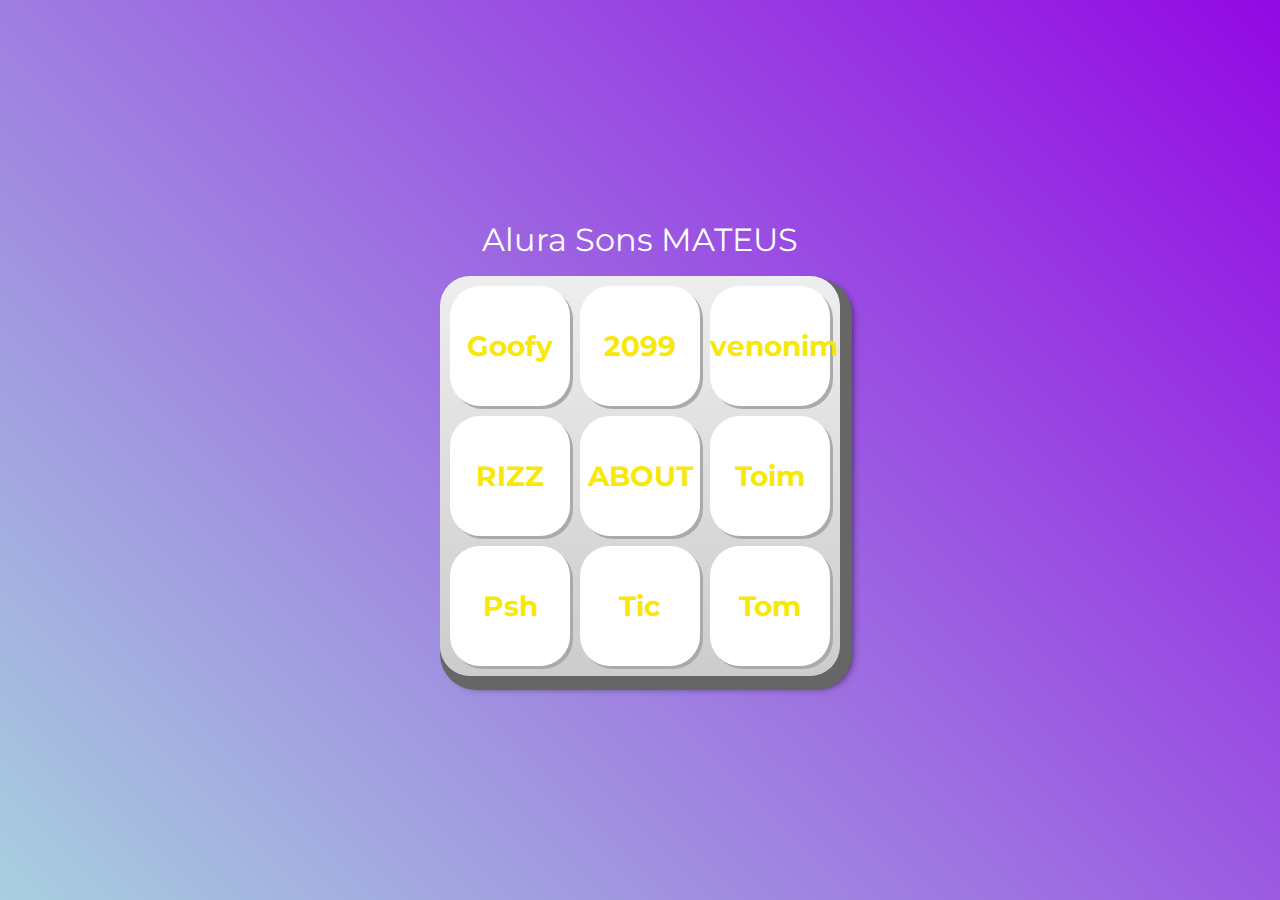
<file: aluramidi-curso-aula4/index.html>
<!DOCTYPE html>
<html lang="pt-BR">
<head>
    <meta charset="UTF-8">
    <meta http-equiv="X-UA-Compatible" content="IE=edge">
    <meta name="viewport" content="width=device-width, initial-scale=1.0">

    <title>Alura MIDI</title>

    <link rel="preconnect" href="https://fonts.googleapis.com">
    <link rel="preconnect" href="https://fonts.gstatic.com" crossorigin>
    <link href="https://fonts.googleapis.com/css2?family=Montserrat:wght@500;600&display=swap" rel="stylesheet">

    <link rel="icon" type="image/png" href="images/bateria.png">
    <link rel="stylesheet" href="css/reset.css">
    <link rel="stylesheet" href="css/estilos.css">

</head>
<body>

    <h1>Alura Sons MATEUS</h1>

    <section class="teclado">
        <button class="tecla tecla_pom">Goofy Ahh</button>
        <button class="tecla tecla_clap">2099</button>
        <button class="tecla tecla_tim">venonim extreme</button>

        <button class="tecla tecla_puff">RIZZ</button>
        <button class="tecla tecla_splash">ABOUT</button>
        <button class="tecla tecla_toim">Toim</button>

        <button class="tecla tecla_psh">Psh</button>
        <button class="tecla tecla_tic">Tic</button>
        <button class="tecla tecla_tom">Tom</button>
    </section>

    <audio src="sounds/Voicy_Goofy ahh sound.mp3" id="som_tecla_pom"></audio>
    <audio src="sounds/Voicy_spider man 2099.mp3" id="som_tecla_clap"></audio>
    <audio src="sounds/Voicy_Epic Sax Guy.mp3" id="som_tecla_tim"></audio>
    <audio src="sounds/Voicy_W RIZZ SONG.mp3" id="som_tecla_puff"></audio>
    <audio src="sounds/Voicy_I’m about to cuhhhhhh.mp3" id="som_tecla_splash"></audio>
    <audio src="sounds/keyd.wav" id="som_tecla_toim"></audio>
    <audio src="sounds/keyz.wav" id="som_tecla_psh"></audio>
    <audio src="sounds/keyx.wav" id="som_tecla_tic"></audio>
    <audio src="sounds/keyc.wav" id="som_tecla_tom"></audio>

    <script src="main.js"></script>

</body>
</html>
</file>
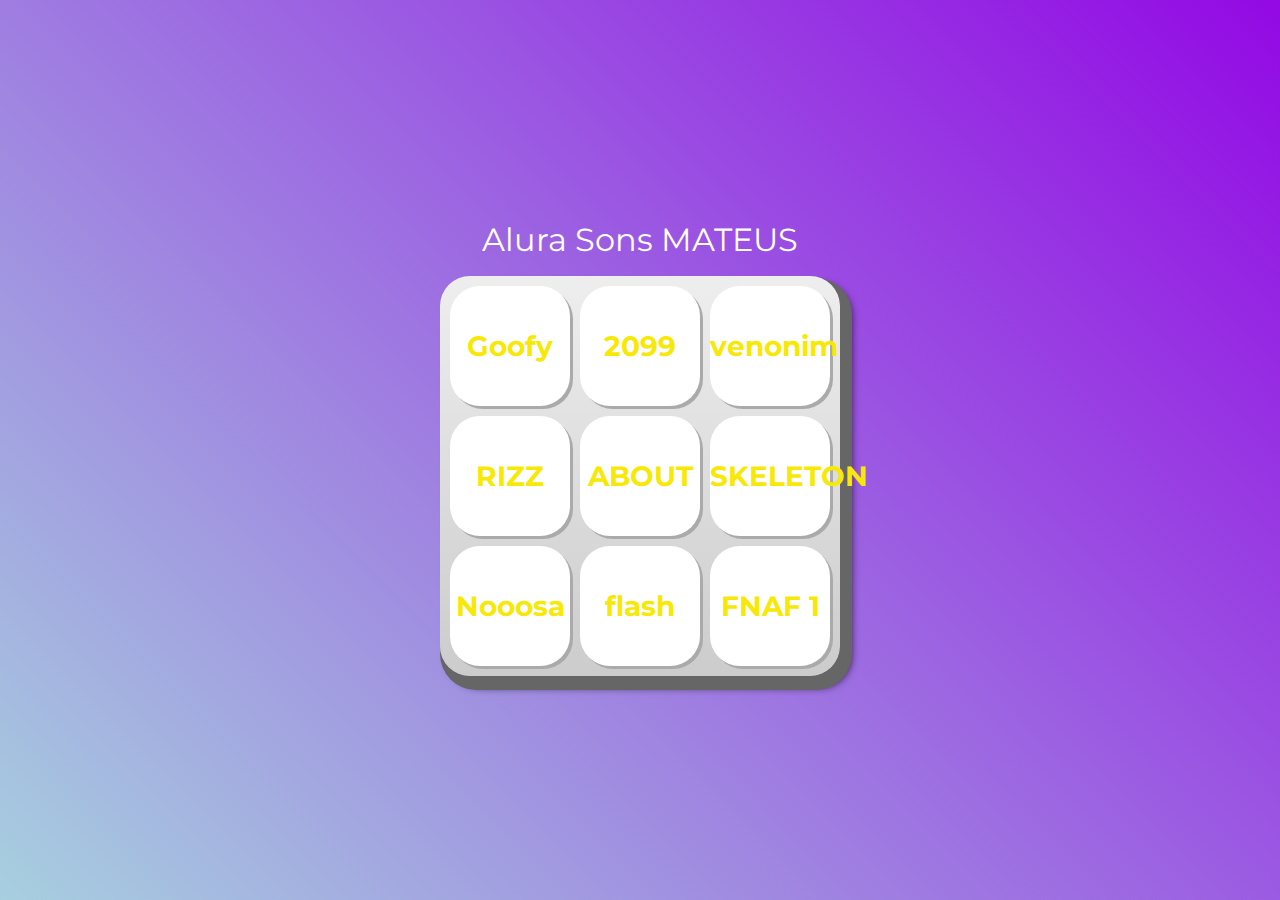
<file: java1-main/aluramidi-curso-aula4/index.html>
<!DOCTYPE html>
<html lang="pt-BR">
<head>
    <meta charset="UTF-8">
    <meta http-equiv="X-UA-Compatible" content="IE=edge">
    <meta name="viewport" content="width=device-width, initial-scale=1.0">

    <title>Alura MIDI</title>

    <link rel="preconnect" href="https://fonts.googleapis.com">
    <link rel="preconnect" href="https://fonts.gstatic.com" crossorigin>
    <link href="https://fonts.googleapis.com/css2?family=Montserrat:wght@500;600&display=swap" rel="stylesheet">

    <link rel="icon" type="image/png" href="images/bateria.png">
    <link rel="stylesheet" href="css/reset.css">
    <link rel="stylesheet" href="css/estilos.css">

</head>
<body>

    <h1>Alura Sons MATEUS</h1>

    <section class="teclado">
        <button class="tecla tecla_pom">Goofy Ahh</button>
        <button class="tecla tecla_clap">2099</button>
        <button class="tecla tecla_tim">venonim extreme</button>

        <button class="tecla tecla_puff">RIZZ</button>
        <button class="tecla tecla_splash">ABOUT</button>
        <button class="tecla tecla_toim">SKELETON</button>

        <button class="tecla tecla_psh">Nooosa</button>
        <button class="tecla tecla_tic">flash</button>
        <button class="tecla tecla_tom">FNAF 1</button>
    </section>

    <audio src="sounds/Voicy_Goofy ahh sound.mp3" id="som_tecla_pom"></audio>
    <audio src="sounds/Voicy_spider man 2099.mp3" id="som_tecla_clap"></audio>
    <audio src="sounds/Voicy_Epic Sax Guy.mp3" id="som_tecla_tim"></audio>
    <audio src="sounds/Voicy_W RIZZ SONG.mp3" id="som_tecla_puff"></audio>
    <audio src="sounds/Voicy_I’m about to cuhhhhhh.mp3" id="som_tecla_splash"></audio>
    <audio src="sounds/Voicy_Skeleton sound effect with guitar at the end.mp3" id="som_tecla_toim"></audio>
    <audio src="sounds/Voicy_nossa.mp3" id="som_tecla_psh"></audio>
    <audio src="sounds/Voicy_Flashbang VERY LOUD.mp3" id="som_tecla_tic"></audio>
    <audio src="sounds/Voicy_fnaf1 song.mp3" id="som_tecla_tom"></audio>

    <script src="main.js"></script>

</body>
</html>
</file>
<file: aluramidi-curso-aula4/css/estilos.css>
:root {
  --cinza: #aaa;
  --vermelha: #f8e808;
  --vermelha-escura: #d308da;
  --branca: #fff;
  --luz: rgb(229, 255, 0);
}

body {
  align-items: center;
  background: linear-gradient(45deg, #a7cfdf 0%,#9309e4 100%);
  display: flex;
  justify-content: center;
  flex-direction: column;
  font-family: 'Montserrat', sans-serif;
  min-height: 100vh;
}

h1 {
  color: var(--branca);
  margin-bottom: 20px;
  font-size: 2rem;
}

.teclado {
  background: linear-gradient(to bottom, #eeeeee 0%,#cccccc 100%);
  box-shadow: 6px 8px 0 6px #666, 10px 10px 10px #000;
  border-radius: 30px;
  display: grid;
  gap: 10px;
  grid-template-columns: repeat(3, 1fr);
  padding: 10px;
}

.tecla {
  background-color: var(--branca);
  border-radius: 30px;
  box-shadow: 3px 3px 0 var(--cinza);
  color: var(--vermelha);
  cursor: pointer;
  height: 120px;
  font-size: 1.75em;
  font-weight: bold;
  line-height: 120px;
  text-align: center;
  width: 120px;
}

.tecla.ativa,
.tecla:active {
  background-color: var(--vermelha);
  border: 4px solid  var(--vermelha);
  box-shadow: 3px 3px 0 var(--vermelha-escura) inset;
  color: var(--branca);
  outline: none;
}

.tecla.focus,
.tecla:focus {
  outline: none;
  box-shadow: 1px 1px 10px var(--luz);
}

.tecla.active:focus,
.tecla:active:focus {
  box-shadow: 3px 3px 0 var(--vermelha-escura) inset, 1px 1px 10px var(--luz);
}
</file>
<file: java1-main/aluramidi-curso-aula4/css/estilos.css>
:root {
  --cinza: #aaa;
  --vermelha: #f8e808;
  --vermelha-escura: #d308da;
  --branca: #fff;
  --luz: rgb(229, 255, 0);
}

body {
  align-items: center;
  background: linear-gradient(45deg, #a7cfdf 0%,#9309e4 100%);
  display: flex;
  justify-content: center;
  flex-direction: column;
  font-family: 'Montserrat', sans-serif;
  min-height: 100vh;
}

h1 {
  color: var(--branca);
  margin-bottom: 20px;
  font-size: 2rem;
}

.teclado {
  background: linear-gradient(to bottom, #eeeeee 0%,#cccccc 100%);
  box-shadow: 6px 8px 0 6px #666, 10px 10px 10px #000;
  border-radius: 30px;
  display: grid;
  gap: 10px;
  grid-template-columns: repeat(3, 1fr);
  padding: 10px;
}

.tecla {
  background-color: var(--branca);
  border-radius: 30px;
  box-shadow: 3px 3px 0 var(--cinza);
  color: var(--vermelha);
  cursor: pointer;
  height: 120px;
  font-size: 1.75em;
  font-weight: bold;
  line-height: 120px;
  text-align: center;
  width: 120px;
}

.tecla.ativa,
.tecla:active {
  background-color: var(--vermelha);
  border: 4px solid  var(--vermelha);
  box-shadow: 3px 3px 0 var(--vermelha-escura) inset;
  color: var(--branca);
  outline: none;
}

.tecla.focus,
.tecla:focus {
  outline: none;
  box-shadow: 1px 1px 10px var(--luz);
}

.tecla.active:focus,
.tecla:active:focus {
  box-shadow: 3px 3px 0 var(--vermelha-escura) inset, 1px 1px 10px var(--luz);
}
</file>
